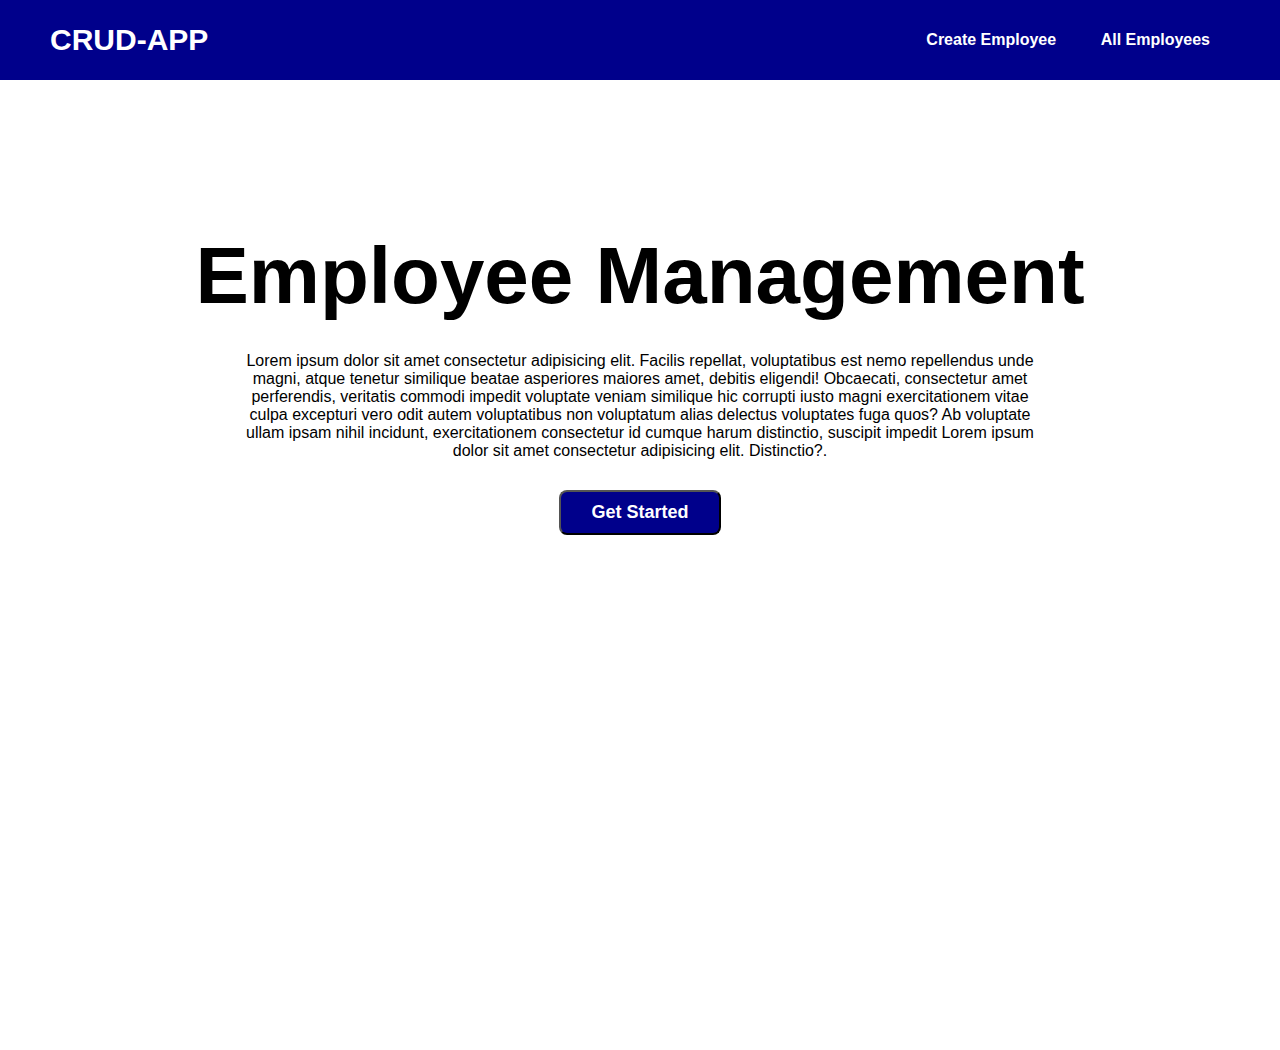
<file: index.html>
<!DOCTYPE html>
<html lang="en">
  <head>
    <meta charset="UTF-8" />
    <meta name="viewport" content="width=device-width, initial-scale=1.0" />
    <title>CRUD-APP</title>
    <link rel="stylesheet" href="/style.css" />
    <link rel="shortcut icon" href="/assets/favicon.png" type="image/x-icon" />
  </head>
  <body>
    <!--! NAVBAR -->

    <nav class="navbar-container">
      <figure class="logo">
        <a href="/index.html">CRUD-APP</a>
      </figure>

      <div class="nav-links">
        <a href="/pages/createEmployee.html">Create Employee</a>
        <a href="/pages/allEmployees.html">All Employees</a>
      </div>
    </nav>

    <!--! HERO-SECTION  -->

    <main class="hero-container">
      <header>
        <h1>Employee Management</h1>
      </header>
      <p>
        Lorem ipsum dolor sit amet consectetur adipisicing elit. Facilis
        repellat, voluptatibus est nemo repellendus unde magni, atque tenetur
        similique beatae asperiores maiores amet, debitis eligendi! Obcaecati,
        consectetur amet perferendis, veritatis commodi impedit voluptate veniam
        similique hic corrupti iusto magni exercitationem vitae culpa excepturi
        vero odit autem voluptatibus non voluptatum alias delectus voluptates
        fuga quos? Ab voluptate ullam ipsam nihil incidunt, exercitationem
        consectetur id cumque harum distinctio, suscipit impedit Lorem ipsum
        dolor sit amet consectetur adipisicing elit. Distinctio?.
      </p>
      <div class="btn-container">
        <button>Get Started</button>
      </div>
    </main>

    <script src="/script.js"></script>
  </body>
</html>
</file>
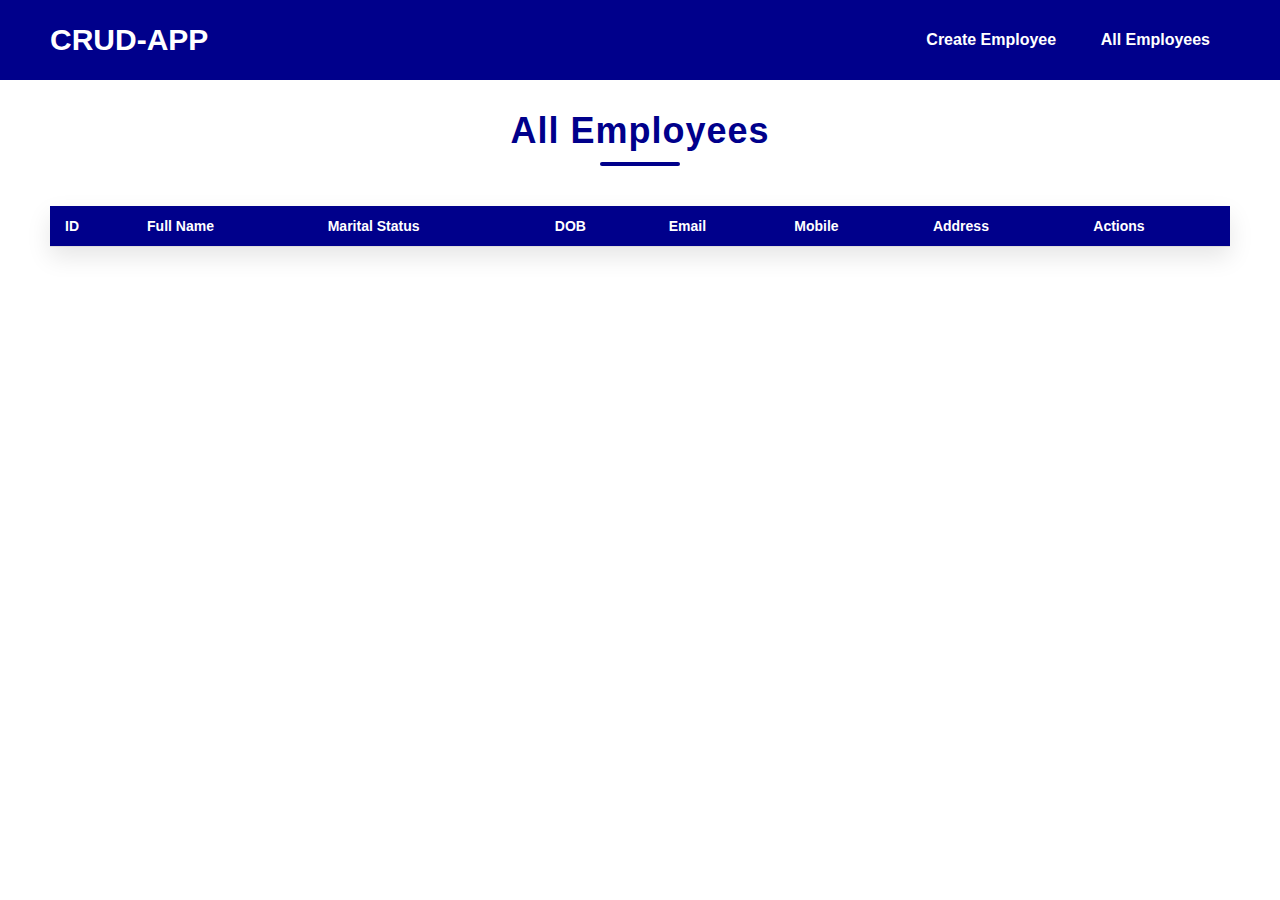
<file: pages/allEmployees.html>
<!doctype html>
<html lang="en">
  <head>
    <meta charset="UTF-8" />
    <meta name="viewport" content="width=device-width, initial-scale=1.0" />
    <title>All-Employees</title>
    <link rel="stylesheet" href="/styles/allEmployees.css" />
    <link rel="shortcut icon" href="/assets/favicon.png" type="image/x-icon" />

  </head>
  <body>
    <!--! NAVBAR -->

    <nav class="navbar-container">
      <figure class="logo">
        <a href="/index.html">CRUD-APP</a>
      </figure>

      <div class="nav-links">
        <a href="/pages/createEmployee.html">Create Employee</a>
        <a href="/pages/allEmployees.html">All Employees</a>
      </div>
    </nav>

    <!-- <h1>All Employee</h1> -->
     <h1 class="page-title">All Employees</h1>

    <!-- <section id="employees-container"></section> -->

    <section class="table-wrapper">
      <table class="employee-table">
        <thead>
          <tr>
            <th>ID</th>
            <th>Full Name</th>
            <th>Marital Status</th>
            <th>DOB</th>
            <th>Email</th>
            <th>Mobile</th>
            <th>Address</th>
            <th>Actions</th>
          </tr>
        </thead>
        <tbody id="employees-container"></tbody>
      </table>
    </section>

    <script src="/script/allEmployees.js"></script>
  </body>
</html>
</file>
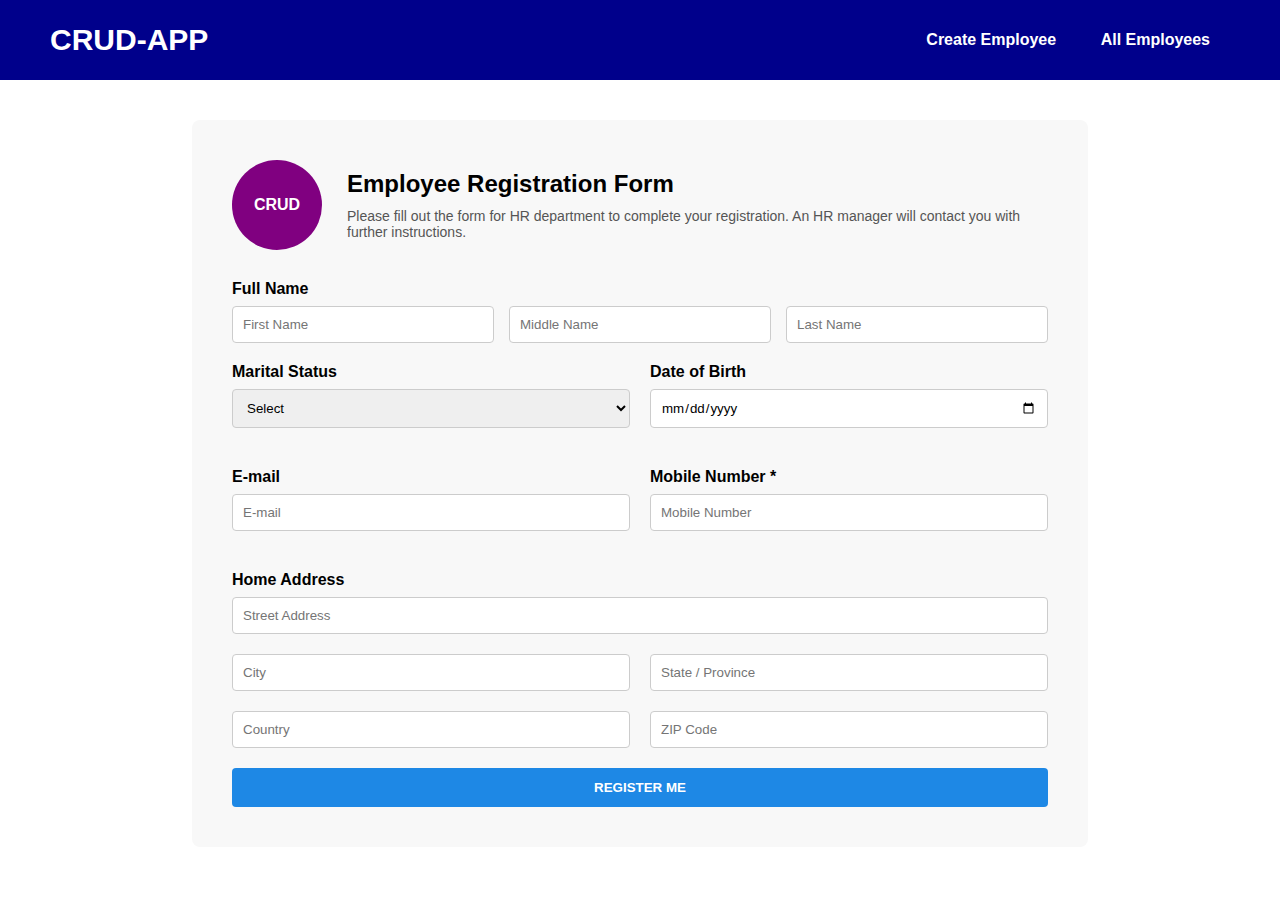
<file: pages/createEmployee.html>
<!doctype html>
<html lang="en">
  <head>
    <meta charset="UTF-8" />
    <meta name="viewport" content="width=device-width, initial-scale=1.0" />
    <title>Create-Employee</title>
    <link rel="stylesheet" href="/styles/createEmployee.css" />
    <link rel="shortcut icon" href="/assets/favicon.png" type="image/x-icon" />
  </head>
  <body>
    <!--! NAVBAR -->

    <nav class="navbar-container">
      <figure class="logo">
        <a href="/index.html">CRUD-APP</a>
      </figure>

      <div class="nav-links">
        <a href="/pages/createEmployee.html">Create Employee</a>
        <a href="/pages/allEmployees.html">All Employees</a>
      </div>
    </nav>

    <!--! FORM  -->
    <div class="form-container" id="employee-form">
      <form id="employeeForm">
        <div class="form-top">
          <div class="form-logo">
            <div class="circle-logo">CRUD</div>
          </div>

          <!--* HEADING  -->
          <div class="form-heading">
            <h2>Employee Registration Form</h2>
            <p>
              Please fill out the form for HR department to complete your
              registration. An HR manager will contact you with further
              instructions.
            </p>
          </div>
        </div>

        <!--* NAME  -->

        <div class="form-group">
          <label>Full Name</label>
          <div class="three-inputs">
            <input
              type="text"
              id="firstName"
              placeholder="First Name"
              required
            />
            <input type="text" id="middleName" placeholder="Middle Name" />
            <input type="text" id="lastName" placeholder="Last Name" required />
          </div>
        </div>

        <!--* MARITAL STATUS  -->

        <div class="two-columns">
          <div class="form-group">
            <label>Marital Status</label>
            <select id="maritalStatus">
              <option value="">Select</option>
              <option>Single</option>
              <option>Married</option>
            </select>
          </div>

          <!--* DATE OF BIRTH  -->

          <div class="form-group">
            <label>Date of Birth</label>
            <input type="date" id="dob" />
          </div>
        </div>

        <!--* EMAIL  -->

        <div class="two-columns">
          <div class="form-group">
            <label>E-mail</label>
            <input type="email" id="email" placeholder="E-mail" required />
          </div>

          <!--* MOBILE  -->

          <div class="form-group">
            <label>Mobile Number *</label>
            <input
              type="text"
              id="mobile"
              placeholder="Mobile Number"
              required
            />
          </div>
        </div>

        <!--* ADDRESS  -->
        <div id="address">
          <div class="form-group">
          <label>Home Address</label>
          <input type="text" id="street" placeholder="Street Address" />
        </div>

        <div class="two-columns">
          <input type="text" id="city" placeholder="City" />
          <input type="text" id="state" placeholder="State / Province" />
        </div>

        <div class="two-columns">
          <input type="text" id="country" placeholder="Country" />
          <input type="text" id="zip" placeholder="ZIP Code" />
        </div>
        </div>
        

        <!--* REGISTER  -->

        <button type="submit" class="submit-btn">REGISTER ME</button>
      </form>
    </div>

    <script src="/script/createEmployee.js"></script>
  </body>
</html>
</file>
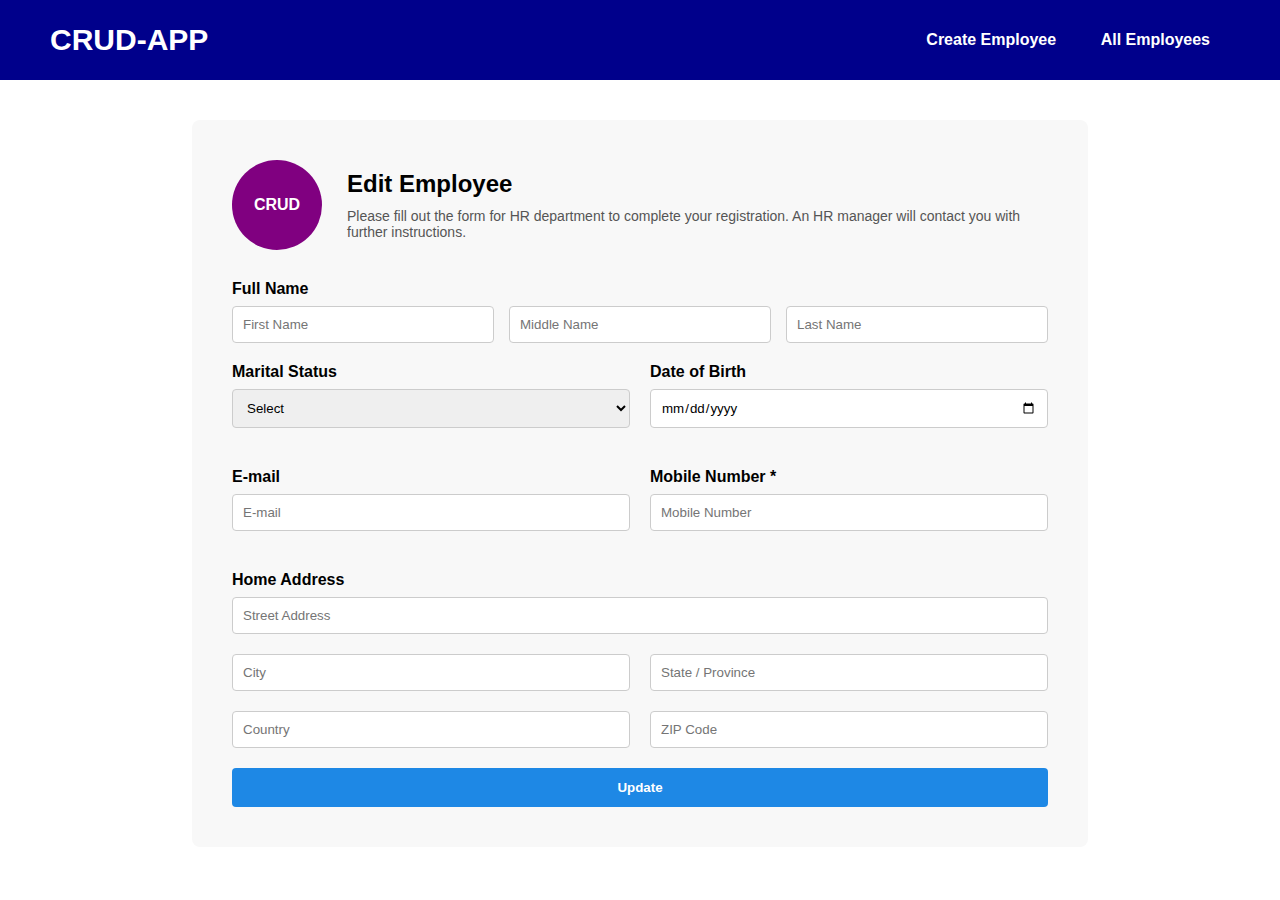
<file: pages/editEmployee.html>
<!doctype html>
<html lang="en">
  <head>
    <meta charset="UTF-8" />
    <meta name="viewport" content="width=device-width, initial-scale=1.0" />
    <title>Edit Employee</title>
    <link rel="stylesheet" href="/styles/editEmployee.css" />
    <link rel="shortcut icon" href="/assets/favicon.png" type="image/x-icon" />

  </head>
  <body>
    <!--! NAVBAR -->

    <nav class="navbar-container">
      <figure class="logo">
        <a href="/index.html">CRUD-APP</a>
      </figure>

      <div class="nav-links">
        <a href="/pages/createEmployee.html">Create Employee</a>
        <a href="/pages/allEmployees.html">All Employees</a>
      </div>
    </nav>

    <!--! FORM  -->
    <div class="form-container" id="employee-form">
      <form id="employeeForm">
        <div class="form-top">
          <div class="form-logo">
            <div class="circle-logo">CRUD</div>
          </div>

          <!--* HEADING  -->
          <div class="form-heading">
            <h2>Edit Employee</h2>
            <p>
              Please fill out the form for HR department to complete your
              registration. An HR manager will contact you with further
              instructions.
            </p>
          </div>
        </div>

        <!--* NAME  -->

        <div class="form-group">
          <label>Full Name</label>
          <div class="three-inputs">
            <input
              type="text"
              id="firstName"
              placeholder="First Name"
              required
            />
            <input type="text" id="middleName" placeholder="Middle Name" />
            <input type="text" id="lastName" placeholder="Last Name" required />
          </div>
        </div>

        <!--* MARITAL STATUS  -->

        <div class="two-columns">
          <div class="form-group">
            <label>Marital Status</label>
            <select id="maritalStatus">
              <option value="">Select</option>
              <option>Single</option>
              <option>Married</option>
            </select>
          </div>

          <!--* DATE OF BIRTH  -->

          <div class="form-group">
            <label>Date of Birth</label>
            <input type="date" id="dob" />
          </div>
        </div>

        <!--* EMAIL  -->

        <div class="two-columns">
          <div class="form-group">
            <label>E-mail</label>
            <input type="email" id="email" placeholder="E-mail" required />
          </div>

          <!--* MOBILE  -->

          <div class="form-group">
            <label>Mobile Number *</label>
            <input
              type="text"
              id="mobile"
              placeholder="Mobile Number"
              required
            />
          </div>
        </div>

        <!--* ADDRESS  -->
        <div id="address">
          <div class="form-group">
            <label>Home Address</label>
            <input type="text" id="street" placeholder="Street Address" />
          </div>

          <div class="two-columns">
            <input type="text" id="city" placeholder="City" />
            <input type="text" id="state" placeholder="State / Province" />
          </div>

          <div class="two-columns">
            <input type="text" id="country" placeholder="Country" />
            <input type="text" id="zip" placeholder="ZIP Code" />
          </div>
        </div>

        <!--* REGISTER  -->

        <button type="submit" class="submit-btn">Update</button>
      </form>
    </div>

    <script src="/script/editEmployee.js"></script>
  </body>
</html>
</file>
<file: style.css>
*{
    margin : 0;
    padding: 0;
    box-sizing: border-box;
    font-family: sans-serif;
}

body{
    height: 100vh;
    width: 100%;
}

a{
    color: inherit;
    text-decoration: none;
}

.navbar-container{
    height: 80px;
    width: 100%;
    background-color: darkblue;
    color: white;
    display: flex;
    align-items: center;
    justify-content: space-between;
    padding: 0 50px;

}

.logo{
    font-weight: 900;
    font-size: 30px;
}

.nav-links > a{
    margin: 5px 10px;
    font-weight: 600;
    /* border: 1px solid white; */
    padding: 5px 10px;
    border-radius: 4px;
    transition: 0.2s;
}

.nav-links > a:hover{
    background-color: white;
    color: black;
}

/* HERO-CONTAINER  */
.hero-container{
    height: calc(100vh - 80px);
    width: 100%;
    /* display: grid;
    place-items: center; */
}

.hero-container > header > h1{
    text-align: center;
    margin-top: 150px;
    font-size: 80px;
}

.hero-container > p{
    text-align: center;
    padding: 10px 50px;
    width: 70vw;
    margin: 20px auto;
}

.btn-container{
    display: flex;
    justify-content: center;
}

.btn-container > button {
    padding: 10px 30px;
    font-size: 18px;
    font-weight: 800;
    border-radius: 8px;
    background-color: darkblue;
    color: white;
}
</file>
<file: styles/allEmployees.css>
*{
    margin : 0;
    padding: 0;
    box-sizing: border-box;
    font-family: sans-serif;
}

body{
    height: 100vh;
    width: 100%;
}

a{
    color: inherit;
    text-decoration: none;
}

/* =====================NAVNBAR=================== */

.navbar-container{
    height: 80px;
    width: 100%;
    background-color: darkblue;
    color: white;
    display: flex;
    align-items: center;
    justify-content: space-between;
    padding: 0 50px;

}

.logo{
    font-weight: 900;
    font-size: 30px;
}

.nav-links > a{
    margin: 5px 10px;
    font-weight: 600;
    /* border: 1px solid white; */
    padding: 5px 10px;
    border-radius: 4px;
    transition: 0.2s;
}

.nav-links > a:hover{
    background-color: white;
    color: black;
}

/* ================= PAGE HEADING ================= */

.page-title {
  text-align: center;
  margin: 30px 0 10px;
  font-size: 36px;
  font-weight: 700;
  color: darkblue;
  position: relative;
  letter-spacing: 1px;
}

.page-title::after {
  content: "";
  display: block;
  width: 80px;
  height: 4px;
  background-color: darkblue;
  margin: 10px auto 0;
  border-radius: 2px;
}


/* ================= EMPLOYEE TABLE ================= */

.table-wrapper {
  padding: 30px 50px;
  overflow-x: auto;
}

.employee-table {
  width: 100%;
  border-collapse: collapse;
  background-color: #fff;
  box-shadow: 0 10px 25px rgba(0, 0, 0, 0.1);
}

.employee-table thead {
  background-color: darkblue;
  color: white;
}

.employee-table th,
.employee-table td {
  padding: 12px 15px;
  text-align: left;
  border-bottom: 1px solid #ddd;
  font-size: 14px;
}

.employee-table tbody tr:hover {
  background-color: #f4f6ff;
}

.action-cell {
  display: flex;
  gap: 8px;
}

.btn {
  padding: 5px 10px;
  border: none;
  border-radius: 4px;
  cursor: pointer;
  font-size: 13px;
}

.edit-btn {
  background-color: #0d6efd;
  color: white;
}

.delete-btn {
  background-color: #dc3545;
  color: white;
}

.edit-btn:hover {
  background-color: #084298;
}

.delete-btn:hover {
  background-color: #a71d2a;
}
</file>
<file: styles/createEmployee.css>
*{
    margin : 0;
    padding: 0;
    box-sizing: border-box;
    font-family: sans-serif;
}

body{
    height: 100vh;
    width: 100%;
}

/* =====================NAVNBAR=================== */

a{
    color: inherit;
    text-decoration: none;
}

.navbar-container{
    height: 80px;
    width: 100%;
    background-color: darkblue;
    color: white;
    display: flex;
    align-items: center;
    justify-content: space-between;
    padding: 0 50px;

}

.logo{
    font-weight: 900;
    font-size: 30px;
}

.nav-links > a{
    margin: 5px 10px;
    font-weight: 600;
    /* border: 1px solid white; */
    padding: 5px 10px;
    border-radius: 4px;
    transition: 0.2s;
}

.nav-links > a:hover{
    background-color: white;
    color: black;
}

/* ================================================ */


.form-container {
    width: 70%;
    margin: 40px auto;
    background-color: #f8f8f8;
    padding: 40px;
    border-radius: 8px;
}

form {
    width: 100%;
}

.form-top {
    display: flex;
    align-items: center;
    margin-bottom: 30px;
}

.circle-logo {
    width: 90px;
    height: 90px;
    background-color: purple;
    color: white;
    border-radius: 50%;
    display: flex;
    align-items: center;
    justify-content: center;
    font-weight: bold;
    margin-right: 25px;
}

.form-heading h2 {
    margin-bottom: 10px;
}

.form-heading p {
    font-size: 14px;
    color: #555;
}

/* Form Groups */

.form-group {
    margin-bottom: 20px;
}

label {
    display: block;
    margin-bottom: 8px;
    font-weight: 600;
}

input, select {
    width: 100%;
    padding: 10px;
    border: 1px solid #ccc;
    border-radius: 4px;
}

/* Three Inputs in One Row */

.three-inputs {
    display: flex;
    gap: 15px;
}

.three-inputs input {
    flex: 1;
}

/* Two Column Layout */

.two-columns {
    display: flex;
    gap: 20px;
    margin-bottom: 20px;
}

.two-columns > div,
.two-columns > input {
    flex: 1;
}

/* Submit Button */

.submit-btn {
    width: 100%;
    padding: 12px;
    background-color: #1e88e5;
    color: white;
    font-weight: bold;
    border: none;
    border-radius: 4px;
    cursor: pointer;
}

.submit-btn:hover {
    background-color: #1565c0;
}
</file>
<file: styles/editEmployee.css>
*{
    margin : 0;
    padding: 0;
    box-sizing: border-box;
    font-family: sans-serif;
}

body{
    height: 100vh;
    width: 100%;
}

/* =====================NAVNBAR=================== */

a{
    color: inherit;
    text-decoration: none;
}

.navbar-container{
    height: 80px;
    width: 100%;
    background-color: darkblue;
    color: white;
    display: flex;
    align-items: center;
    justify-content: space-between;
    padding: 0 50px;

}

.logo{
    font-weight: 900;
    font-size: 30px;
}

.nav-links > a{
    margin: 5px 10px;
    font-weight: 600;
    /* border: 1px solid white; */
    padding: 5px 10px;
    border-radius: 4px;
    transition: 0.2s;
}

.nav-links > a:hover{
    background-color: white;
    color: black;
}

/* ================================================ */


.form-container {
    width: 70%;
    margin: 40px auto;
    background-color: #f8f8f8;
    padding: 40px;
    border-radius: 8px;
}

form {
    width: 100%;
}

.form-top {
    display: flex;
    align-items: center;
    margin-bottom: 30px;
}

.circle-logo {
    width: 90px;
    height: 90px;
    background-color: purple;
    color: white;
    border-radius: 50%;
    display: flex;
    align-items: center;
    justify-content: center;
    font-weight: bold;
    margin-right: 25px;
}

.form-heading h2 {
    margin-bottom: 10px;
}

.form-heading p {
    font-size: 14px;
    color: #555;
}

/* Form Groups */

.form-group {
    margin-bottom: 20px;
}

label {
    display: block;
    margin-bottom: 8px;
    font-weight: 600;
}

input, select {
    width: 100%;
    padding: 10px;
    border: 1px solid #ccc;
    border-radius: 4px;
}

/* Three Inputs in One Row */

.three-inputs {
    display: flex;
    gap: 15px;
}

.three-inputs input {
    flex: 1;
}

/* Two Column Layout */

.two-columns {
    display: flex;
    gap: 20px;
    margin-bottom: 20px;
}

.two-columns > div,
.two-columns > input {
    flex: 1;
}

/* Submit Button */

.submit-btn {
    width: 100%;
    padding: 12px;
    background-color: #1e88e5;
    color: white;
    font-weight: bold;
    border: none;
    border-radius: 4px;
    cursor: pointer;
}

.submit-btn:hover {
    background-color: #1565c0;
}
</file>
